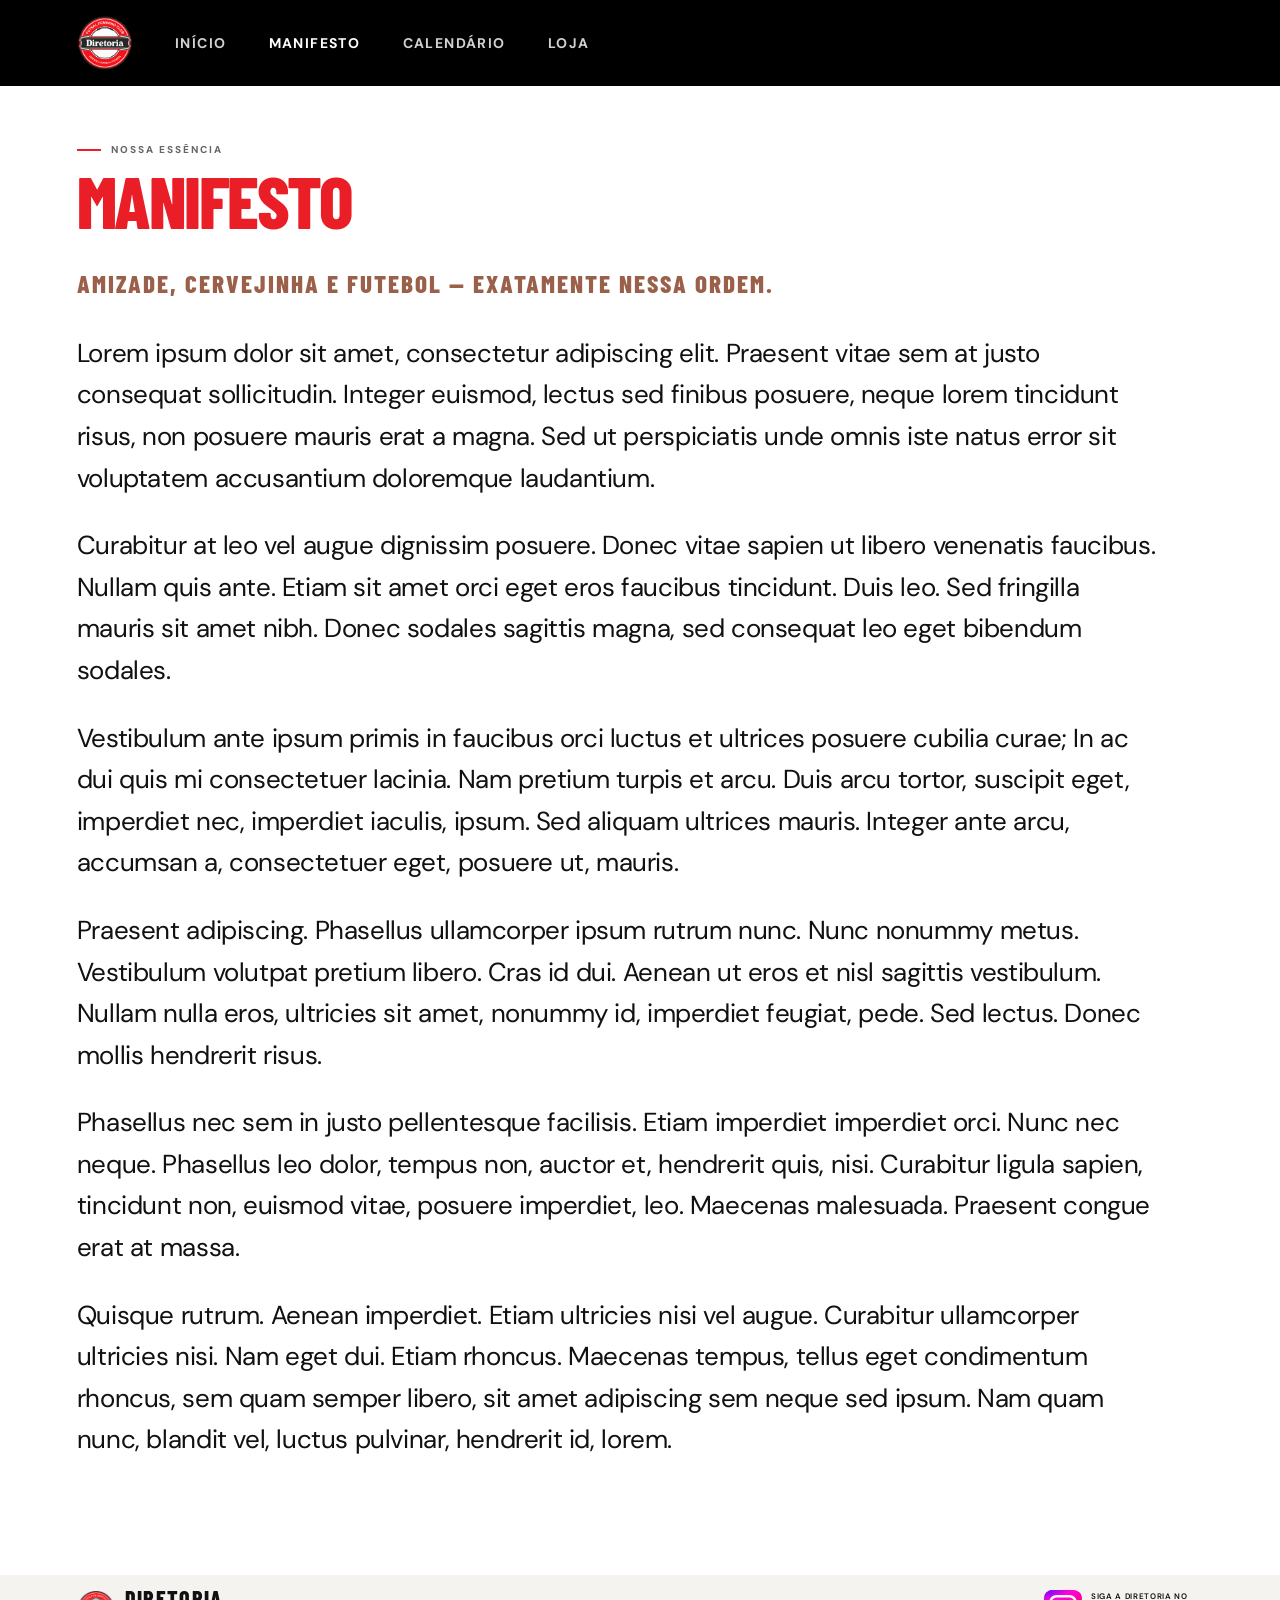
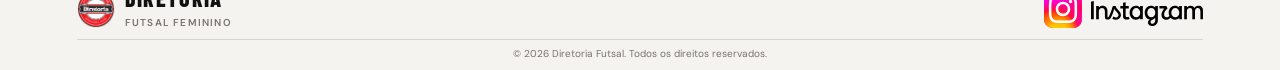
<file: manifesto/index.html>
<!doctype html>
<html lang="pt-BR">
  <head>
    <meta charset="UTF-8" />
    <meta name="viewport" content="width=device-width, initial-scale=1.0" />
    <base href="../" />
    <script>
      const currentPath = window.location.pathname;
      if (currentPath.endsWith("/manifesto/index.html")) {
        const cleanPath = currentPath.slice(0, -"index.html".length);
        window.history.replaceState(null, "", `${cleanPath}${window.location.search}${window.location.hash}`);
      }
    </script>
    <meta name="theme-color" content="#111111" />
    <meta
      name="description"
      content="O manifesto da Diretoria: amizade, cervejinha e futebol, exatamente nessa ordem."
    />
    <title>Manifesto — Diretoria Futsal</title>
    <link rel="icon" href="favicon.ico" type="image/x-icon" />
    <link rel="preconnect" href="https://fonts.googleapis.com" />
    <link rel="preconnect" href="https://fonts.gstatic.com" crossorigin />
    <link
      href="https://fonts.googleapis.com/css2?family=Barlow+Condensed:wght@500;600;700;800;900&family=DM+Sans:wght@400;500;600;700&display=swap"
      rel="stylesheet"
    />
    <style>
      :root {
        color-scheme: dark;
        --red: #e91e27;
        --ink: #111;
        --paper: #f5f3ef;
        --display: "Barlow Condensed", Impact, sans-serif;
        --body: "DM Sans", sans-serif;
      }
      * {
        box-sizing: border-box;
      }
      html {
        scroll-behavior: smooth;
      }
      body {
        margin: 0;
        background: var(--ink);
        color: #fff;
        font-family: var(--body);
        -webkit-font-smoothing: antialiased;
      }
      a {
        color: inherit;
        text-decoration: none;
      }
      .skip-link {
        position: fixed;
        z-index: 10;
        top: 12px;
        left: 12px;
        transform: translateY(-150%);
        padding: 12px 16px;
        background: #fff;
        color: var(--ink);
      }
      .skip-link:focus {
        transform: translateY(0);
      }
      .site-header {
        position: absolute;
        z-index: 5;
        top: 0;
        left: 0;
        display: flex;
        width: 100%;
        height: 86px;
        align-items: center;
        padding: 0 clamp(24px, 5vw, 76px);
        background: #0c090c;
      }
      .brand img {
        display: block;
        width: 56px;
        height: 56px;
        object-fit: contain;
      }
      .nav {
        display: flex;
        flex: 1;
        align-items: center;
        gap: clamp(22px, 3.3vw, 52px);
        margin-left: clamp(24px, 3.5vw, 52px);
      }
      .nav a {
        color: rgba(255, 255, 255, 0.8);
        font-size: 11px;
        font-weight: 700;
        letter-spacing: 0.13em;
        text-transform: uppercase;
        transition: color 0.2s;
      }
      .nav a:hover,
      .nav a:focus-visible,
      .nav a[aria-current="page"] {
        color: #fff;
      }
      .nav .nav-cta {
        margin-left: 0;
      }
      .menu-toggle {
        display: none;
        width: 44px;
        height: 44px;
        border: 1px solid rgba(255, 255, 255, 0.42);
        background: transparent;
        cursor: pointer;
      }
      .menu-toggle span {
        display: block;
        width: 18px;
        height: 1px;
        margin: 5px auto;
        background: #fff;
        transition: transform 0.2s;
      }
      .manifesto-body {
        position: relative;
        display: flex;
        min-height: 100svh;
        align-items: flex-start;
        overflow: hidden;
        padding: 142px clamp(24px, 6vw, 92px) 88px;
        background: #fff;
        color: #111;
        isolation: isolate;
      }
      .manifesto-body::before {
        position: absolute;
        z-index: -1;
        inset: 0;
        background-image: none;
        filter: blur(.65px);
        content: "";
        mask-image: linear-gradient(to bottom,transparent,#000 18%,#000 84%,transparent);
      }
      .manifesto-body-inner {
        width: 100%;
        max-width: 1392px;
        margin: 0 auto;
      }
      .manifesto-title {
        margin: 0 0 30px;
        color: var(--red);
        font-family: var(--display);
        font-size: clamp(42px, 6vw, 72px);
        font-weight: 800;
        letter-spacing: -.035em;
        line-height: .9;
        text-transform: uppercase;
      }
      .manifesto-note {
        margin: 0 0 30px;
        color: #9a604a;
        font-family: var(--display);
        font-size: clamp(18px, 2.8vw, 25px);
        font-weight: 800;
        letter-spacing: 0.08em;
        text-transform: uppercase;
      }
      .manifesto-eyebrow {
        display: flex;
        align-items: center;
        gap: 10px;
        margin: 0 0 10px;
        color: #666;
        font-size: 10px;
        font-weight: 800;
        letter-spacing: .2em;
        text-transform: uppercase;
      }
      .manifesto-eyebrow::before {
        width: 24px;
        height: 2px;
        background: var(--red);
        content: "";
      }
      .manifesto-copy {
        max-width: 1080px;
        margin: 0;
        color: #111;
        font-family: var(--body);
        font-size: clamp(18px, 2.2vw, 26px);
        font-weight: 400;
        letter-spacing: -.015em;
        line-height: 1.6;
      }
      @media (max-width: 780px) {
        .site-header {
          height: 76px;
          padding: 0 22px;
        }
        .brand img {
          width: 46px;
          height: 46px;
        }
        .menu-toggle {
          display: block;
          position: relative;
          z-index: 7;
          margin-left: auto;
        }
        .menu-toggle[aria-expanded="true"] span:first-child {
          transform: translateY(3px) rotate(45deg);
        }
        .menu-toggle[aria-expanded="true"] span:last-child {
          transform: translateY(-3px) rotate(-45deg);
        }
        .nav {
          position: absolute;
          top: 0;
          right: 0;
          left: 0;
          display: none;
          align-items: stretch;
          gap: 0;
          margin: 0;
          padding: 86px 24px 25px;
          border-bottom: 1px solid rgba(255, 255, 255, 0.2);
          background: rgba(17, 17, 17, 0.97);
        }
        .nav.is-open {
          display: flex;
          flex-direction: column;
        }
        .nav a {
          padding: 15px 0;
          border-bottom: 1px solid rgba(255, 255, 255, 0.12);
        }
        .manifesto-body {
          min-height: 100svh;
          padding: 120px clamp(24px, 6vw, 92px) 72px;
        }
      }
      @media (max-width: 520px) {
        .manifesto-body {
          min-height: 100svh;
          padding: 104px clamp(24px, 6vw, 92px) 64px;
        }
        .manifesto-title { margin-bottom: 22px; }
        .manifesto-copy { font-size: clamp(17px, 4.8vw, 21px); line-height: 1.55; }
      }
      @media (prefers-reduced-motion: reduce) {
        *,
        *::before,
        *::after {
          scroll-behavior: auto !important;
          transition-duration: 0.01ms !important;
        }
      }
    </style>
    <link rel="stylesheet" href="site-typography.css" />
    <script src="site-header.js" defer></script>
    <script src="site-footer.js" defer></script>
  </head>
  <body>
    <a class="skip-link" href="manifesto/index.html#conteudo">Pular para o conteúdo</a>
    <diretoria-header></diretoria-header>
    <main id="conteudo">
      <section class="manifesto-body" aria-label="Texto do manifesto">
        <div class="manifesto-body-inner">
          <p class="manifesto-eyebrow">Nossa essência</p>
          <h1 class="manifesto-title">Manifesto</h1>
          <p class="manifesto-note">Amizade, cervejinha e futebol — exatamente nessa ordem.</p>
          <div class="manifesto-copy">
            <p>Lorem ipsum dolor sit amet, consectetur adipiscing elit. Praesent vitae sem at justo consequat sollicitudin. Integer euismod, lectus sed finibus posuere, neque lorem tincidunt risus, non posuere mauris erat a magna. Sed ut perspiciatis unde omnis iste natus error sit voluptatem accusantium doloremque laudantium.</p>
            <p>Curabitur at leo vel augue dignissim posuere. Donec vitae sapien ut libero venenatis faucibus. Nullam quis ante. Etiam sit amet orci eget eros faucibus tincidunt. Duis leo. Sed fringilla mauris sit amet nibh. Donec sodales sagittis magna, sed consequat leo eget bibendum sodales.</p>
            <p>Vestibulum ante ipsum primis in faucibus orci luctus et ultrices posuere cubilia curae; In ac dui quis mi consectetuer lacinia. Nam pretium turpis et arcu. Duis arcu tortor, suscipit eget, imperdiet nec, imperdiet iaculis, ipsum. Sed aliquam ultrices mauris. Integer ante arcu, accumsan a, consectetuer eget, posuere ut, mauris.</p>
            <p>Praesent adipiscing. Phasellus ullamcorper ipsum rutrum nunc. Nunc nonummy metus. Vestibulum volutpat pretium libero. Cras id dui. Aenean ut eros et nisl sagittis vestibulum. Nullam nulla eros, ultricies sit amet, nonummy id, imperdiet feugiat, pede. Sed lectus. Donec mollis hendrerit risus.</p>
            <p>Phasellus nec sem in justo pellentesque facilisis. Etiam imperdiet imperdiet orci. Nunc nec neque. Phasellus leo dolor, tempus non, auctor et, hendrerit quis, nisi. Curabitur ligula sapien, tincidunt non, euismod vitae, posuere imperdiet, leo. Maecenas malesuada. Praesent congue erat at massa.</p>
            <p>Quisque rutrum. Aenean imperdiet. Etiam ultricies nisi vel augue. Curabitur ullamcorper ultricies nisi. Nam eget dui. Etiam rhoncus. Maecenas tempus, tellus eget condimentum rhoncus, sem quam semper libero, sit amet adipiscing sem neque sed ipsum. Nam quam nunc, blandit vel, luctus pulvinar, hendrerit id, lorem.</p>
          </div>
        </div>
      </section>
    </main>
    <diretoria-footer id="contato"></diretoria-footer>
    <script>
    </script>
  </body>
</html>
</file>
